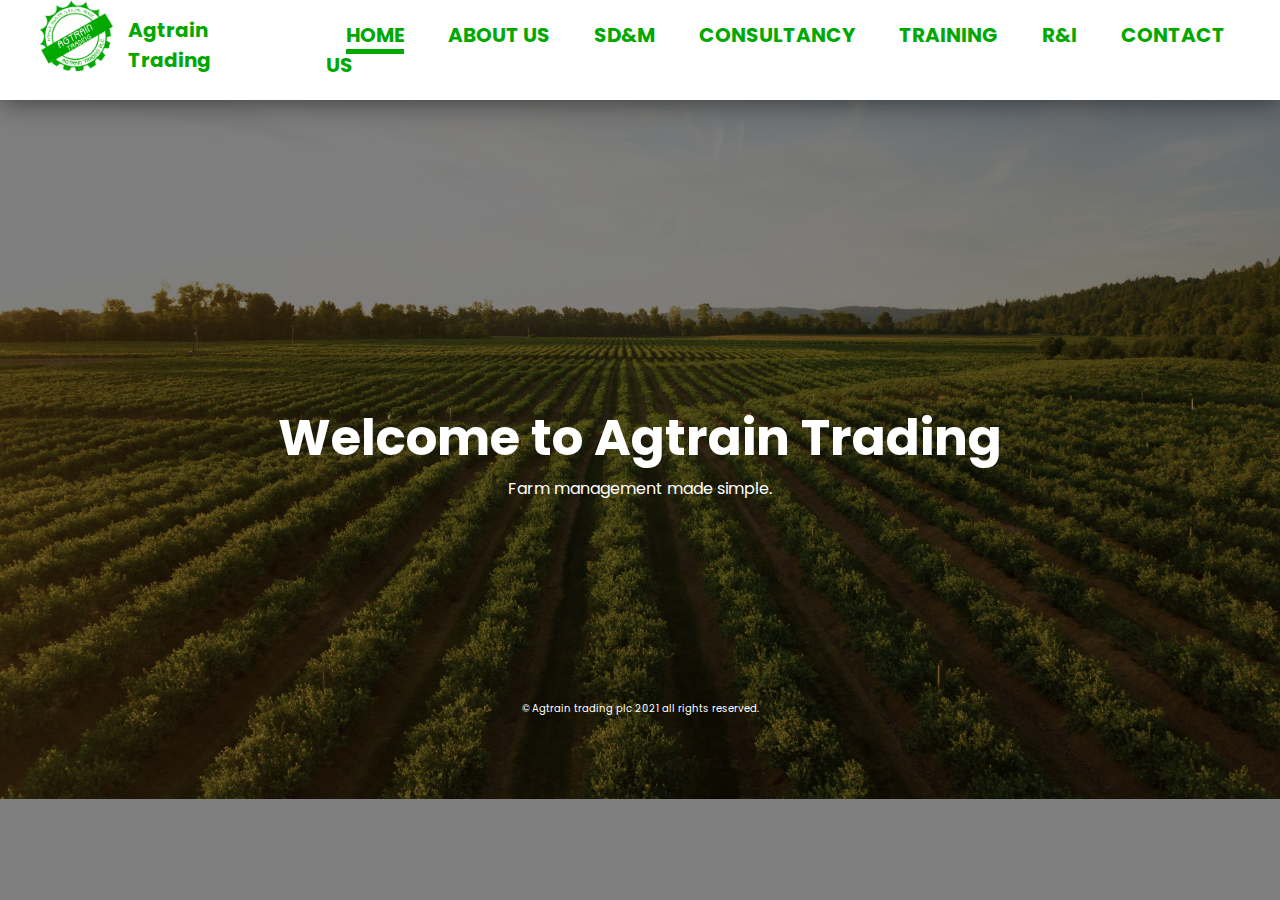
<file: index.html>
<!DOCTYPE html>
<html lang="en">
  <head>
    <meta charset="UTF-8" />
    <meta http-equiv="X-UA-Compatible" content="IE=edge" />
    <meta name="viewport" content="width=device-width, initial-scale=1.0" />
    <link rel="stylesheet" href="./style.css" />
    <link rel="icon" href="./logo.png" type="image/png" sizes="32x32"/>
    <title>Agtrain Trading | Home</title>
  </head>
  <body>
    <header>
      <div class="logopart">
        <img src="./logo.png" alt="logo" class="logo" />
        <h4 class="name">Agtrain Trading</h4>
      </div>

      <nav class="nav">
        <ul>
          <li><a href="#">HOME</a></li>
          <li><a href="./aboutus.html">ABOUT US</a></li>
          <li><a href="./SDM.html">SD&M</a></li>
          <li><a href="./consultancy.html">CONSULTANCY</a></li>
          <li><a href="./training.html">TRAINING</a></li>
          <li><a href="./R&I.html">R&I</a></li>
          <li><a href="./contact.html">CONTACT US</a></li>
        </ul>
      </nav>
    </header>
    <main>
      <h1 class="heading1">Welcome to Agtrain Trading</h1>
      <p class="describe">Farm management made simple.</p>
    </main>
    <footer>
      <p class="copyright">© Agtrain trading plc 2021 all rights reserved.</p>
    </footer>
  </body>
  <script src="./app.js"></script>
</html>
</file>
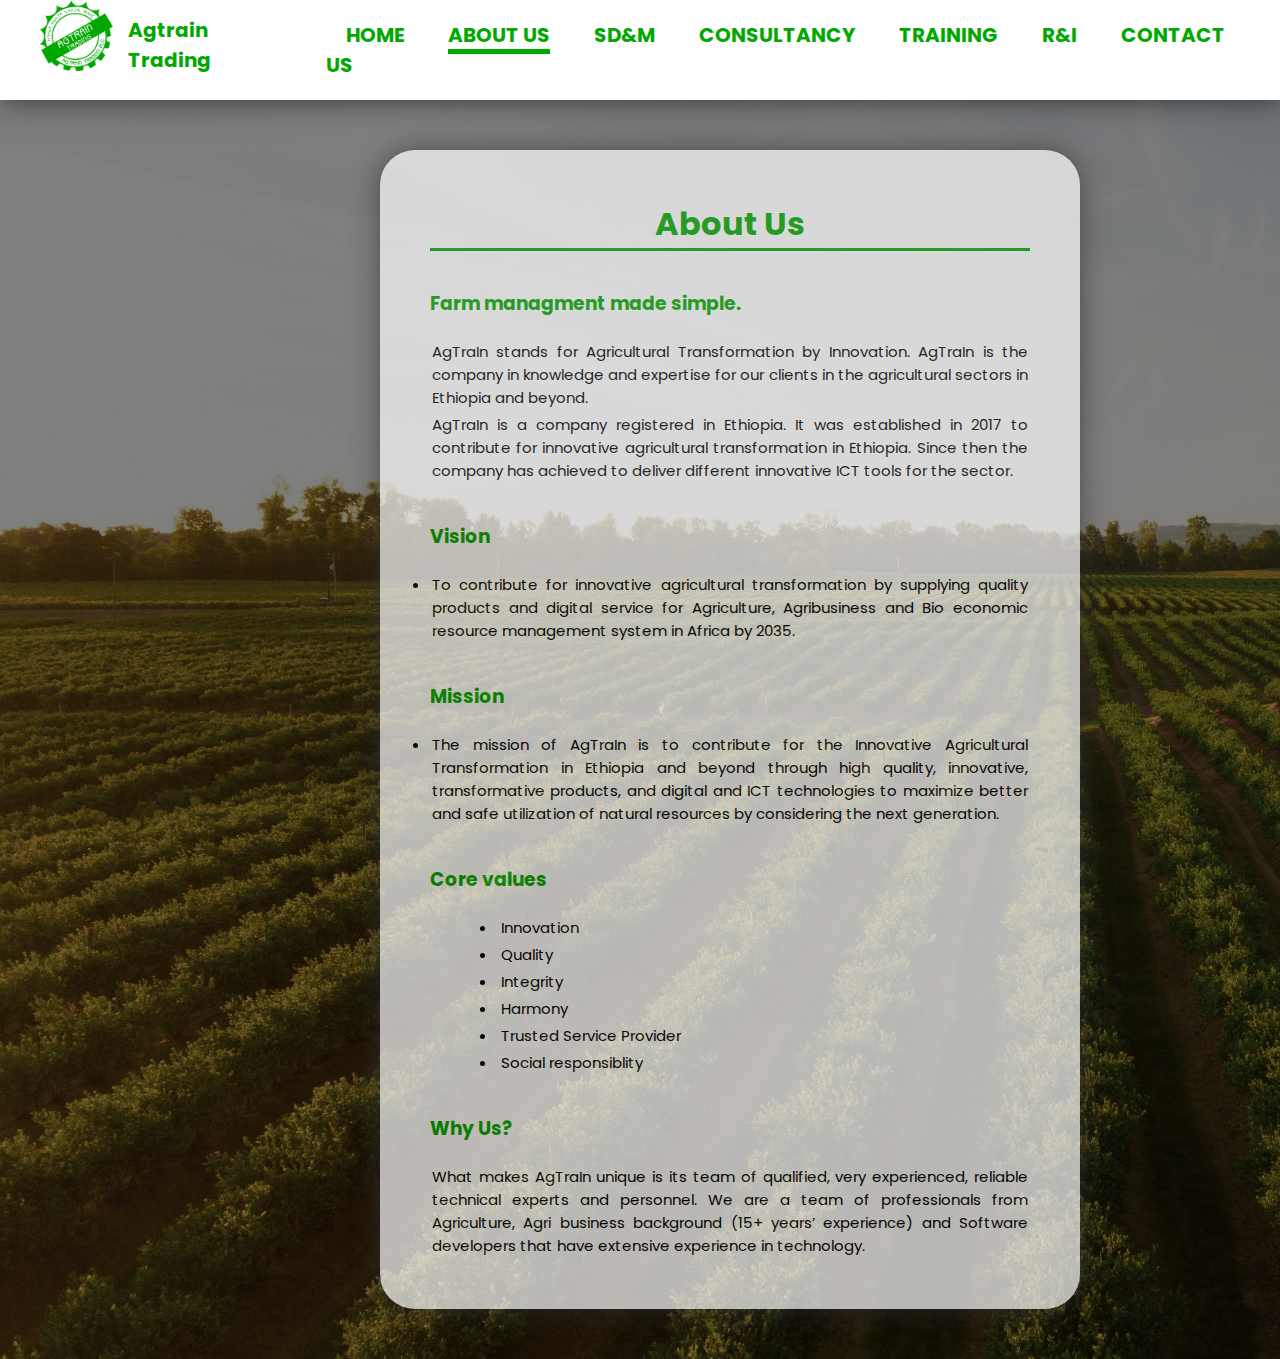
<file: aboutus.html>
<!DOCTYPE html>
<html lang="en">
<head>
    <meta charset="UTF-8">
    <meta http-equiv="X-UA-Compatible" content="IE=edge">
    <meta name="viewport" content="width=device-width, initial-scale=1.0">
    <link rel="icon" href="./logo.png" sizes="32x32" type="image/png">
    <link rel="stylesheet" href="./aboutus.css">
    <title>Agtrain Trading | About us</title>
</head>
<body>
    <header class="header">
        <div class="logopart">
            <img src="./logo.png" alt="logo" class="logo" />
            <h4 class="name">Agtrain Trading</h4>
        </div>

        <nav class="nav">
          <ul>
            <li class="li"><a href="./index.html">HOME</a></li>
            <li class="li"><a href="#">ABOUT US</a></li>
            <li class="li"><a href="./SDM.html">SD&M</a></li>
            <li class="li"><a href="./consultancy.html">CONSULTANCY</a></li>
            <li class="li"><a href="./training.html">TRAINING</a></li>
            <li class="li"><a href="./R&I.html">R&I</a></li>
            <li class="li"><a href="./contact.html">CONTACT US</a></li>
          </ul>
        </nav>
    </header>
    <main>
        <div class="content">
            
            <h1 class="heading">About Us</h1>
            <h3 class="description">Farm managment made simple.</h3>
            <section class="paragraphs">
                <article>
                    
                    <p>AgTraIn stands for Agricultural Transformation by Innovation.
                        AgTraIn is the company in knowledge and expertise for our clients in the agricultural sectors in Ethiopia and beyond. 
                    </p>
                    <p>
                        AgTraIn is a company registered in Ethiopia. It was established in 2017 to contribute for innovative agricultural transformation in Ethiopia.
                        Since then the company has achieved to deliver different innovative ICT tools for the sector.
                    </p>
                </article>
                <article>
                    <!---->
                    <h3>Vision</h3>
                    <ul>
                        <li>To contribute for innovative agricultural transformation by supplying quality products and digital service for Agriculture, Agribusiness and Bio economic resource management system in Africa by 2035.</li>
                    </ul>
                    <h3>Mission</h3>
                    <ul>
                        <li>The mission of AgTraIn is to contribute for the Innovative Agricultural Transformation in Ethiopia and beyond through high quality, innovative, transformative products, and digital and ICT technologies to maximize better and safe utilization of natural resources by considering the next generation.</li>
                    </ul>
                    <h3>Core values</h3>
                    <ul class="list">
                        <li>Innovation</li>
                        <li>Quality</li>
                        <li>Integrity</li>
                        <li>Harmony</li>
                        <li>Trusted Service Provider</li>
                        <li>Social responsiblity</li>
                    </ul>
                </article>
                <article>
                    <h3>Why Us?</h3>
                    <p>What makes AgTraIn unique is its team of qualified, very experienced, reliable technical experts and personnel. We are a team of professionals from Agriculture, Agri business background (15+ years’ experience) and Software developers that have extensive experience in technology.</p>
                </article>
            </section>
        </div>
    </main>

</body>
<script src="./app.js"></script>
</html>
</file>
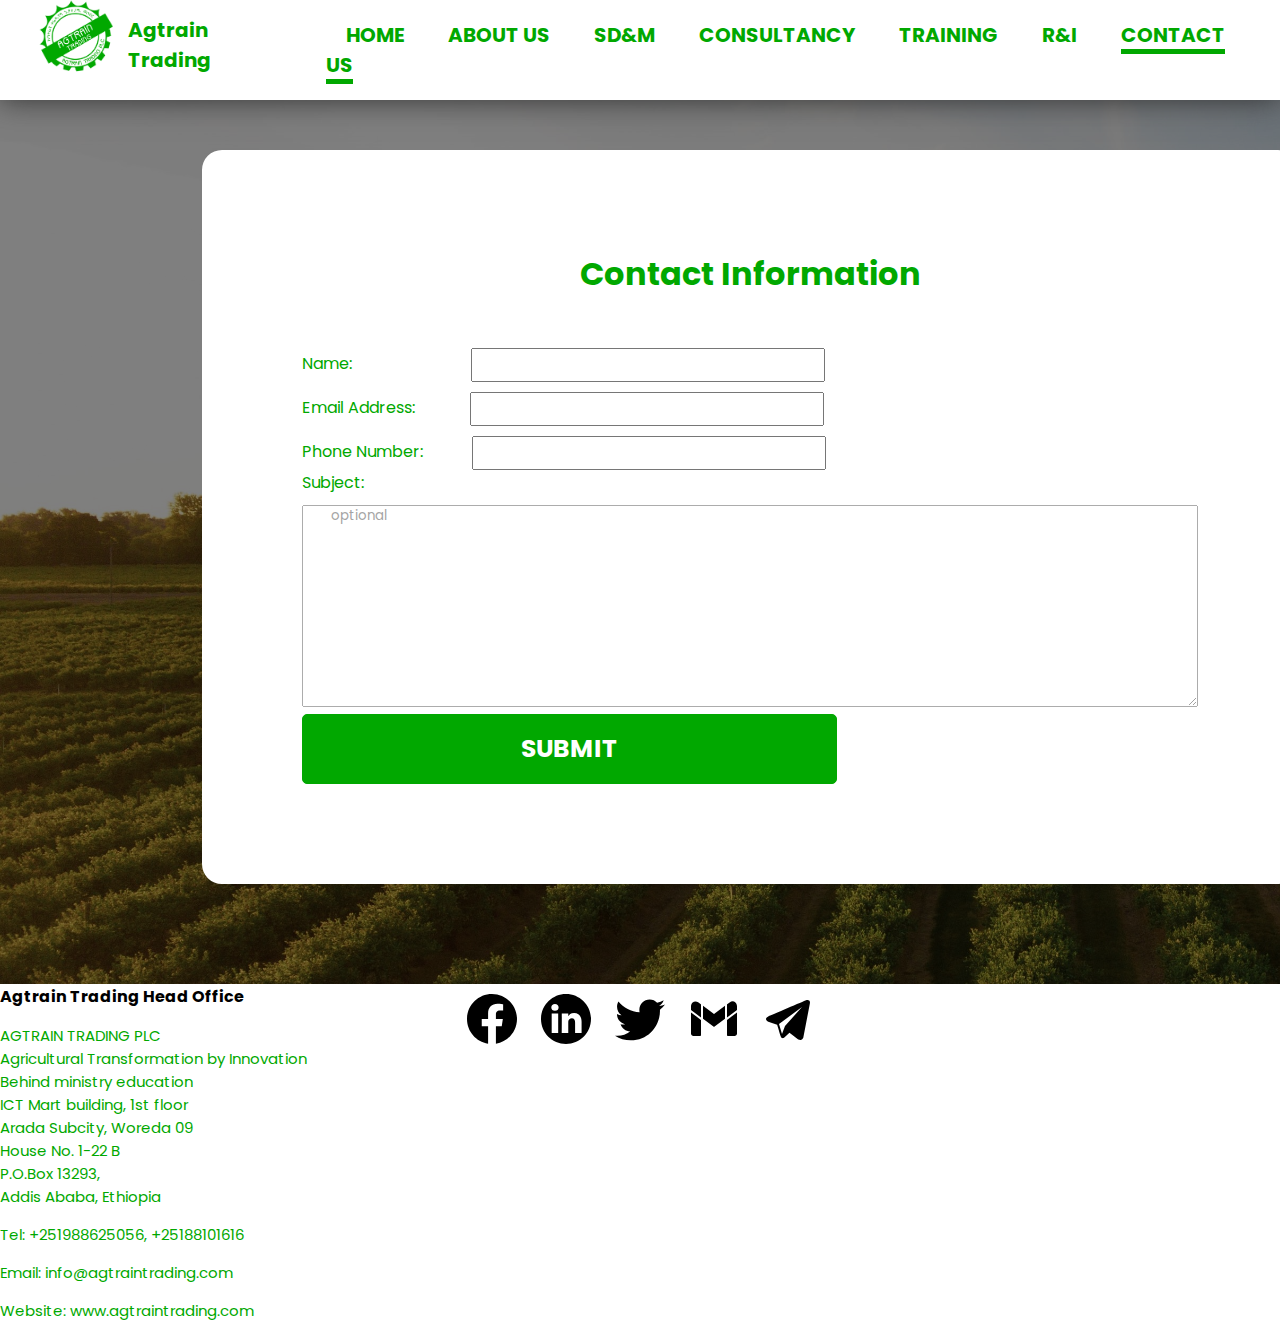
<file: contact.html>
<!DOCTYPE html>
<html lang="en">
<head>
    <meta charset="UTF-8">
    <meta http-equiv="X-UA-Compatible" content="IE=edge">
    <meta name="viewport" content="width=device-width, initial-scale=1.0">
    <link rel="icon" href="./logo.png">
    <link rel="stylesheet" href="./contact.css">
    <title>Agtrain Trading | Contact us</title>
</head>
<body>
    <header>
        <div class="logopart">
            <img src="./logo.png" alt="logo" class="logo" />
            <h4 class="name">Agtrain Trading</h4>
        </div>

        <nav class="nav">
            <ul>
                <li><a href="./index.html">HOME</a></li>
                <li><a href="./aboutus.html">ABOUT US</a></li>
                <li><a href="./SDM.html">SD&M</a></li>
                <li><a href="./consultancy.html">CONSULTANCY</a></li>
                <li><a href="./training.html">TRAINING</a></li>
                <li><a href="./R&I.html">R&I</a></li>
                <li><a href="#">CONTACT US</a></li>
            </ul>
        </nav>
  </header>
  <main>
      <div class="form">
          
          <form>
              <h1 class="ci">Contact Information</h1>
              <div class="display">
                  <label for="name">Name: </label>
                  <input type="text" name="name" id="name" minlength="3" maxlength="15" required>
                </div>
                <div class="display">
                    <label for="email">Email Address: </label>
                    <input type="email" name="email" id="email" required>
                </div>
                <div class="display">
                    <label for="phone">Phone Number: </label>
                    <input type="tel" name="phone" id="phone" required>
                </div>
                <div class="display">
                    <label for="subject">Subject: </label><br>
                    <textarea name="subject" id="subject" cols="75" rows="10">optional</textarea>
                </div>
                <div class="display">
                    <input type="submit" name="submit" id="submit" value="SUBMIT">
                </div>
                
            </form>
        </div>
    </main>
    <footer>
        <div class="containerofall">
            
            <div class="container">
                <h4>Agtrain Trading Head Office</h4>
                <p> AGTRAIN TRADING PLC<br>
                    Agricultural Transformation by Innovation<br>
                    Behind ministry education<br>
                    ICT Mart building, 1st floor<br>
                    Arada Subcity, Woreda 09<br>
                    House No. 1-22 B<br>
                    P.O.Box 13293, <br>
                    Addis Ababa, Ethiopia<br>
                </p>
                <p>Tel: +251988625056, +25188101616</p>
                <p>Email: info@agtraintrading.com</p>
                <p>Website: www.agtraintrading.com</p>
            </div>
            <div class="links">
                <img class="logo-img" src="./facebook.svg" alt="facebook">
                <img class="logo-img" src="./linkedin.svg" alt="linkedin">
                <img class="logo-img" src="./twitter.svg" alt="twitter">
                <img class="logo-img" src="./gmail.svg" alt="gmail">
                <img class="logo-img" src="./telegram.svg" alt="telegram">
            </div>
        </div>
        </footer>
   </body>
    <script src="./app.js"></script>
</html>
</file>
<file: style.css>
@import url("https://fonts.googleapis.com/css2?family=Poppins&display=swap");
* {
  font-family: "Poppins", sans-serif;
  margin: 0%;
  padding: 0px;
}
body{
  background: rgba(0, 0, 0, 0.5) url("./background1.jpg");
  background-repeat: no-repeat;
  background-size: cover;
  background-blend-mode: darken;

}
header {
  display: flex;
  background-color: white;
  transition: 0.8s;
}
header:hover {
  box-shadow: 0 0 28px 0 rgb(51, 51, 51);
  
}
.logopart{
  display: flex;
  padding-left: 38px;
}
.logo{
  width: 75px;
  height: 75px;
}
.name {
  padding: 15px;
  font-size: 20px;
  color: #01a800;
}
.nav{
  padding: 20px;
  margin-left: auto;
}
li {
  padding: 20px 20px;
  display: inline;
  padding-bottom: 50px;
}
a {
  text-decoration: none;
  text-emphasis: none;
  padding-top: 25px;
  font-size: 20px;
  color: #01a800;
  font-weight: bold;
  transition: 0.3s;
}
a[href*="#"] {
  border-bottom: 5px solid #01a800;
}
a:hover {
  border-bottom: 5px solid #01a800;
}
main{
  padding-top: 300px;
  text-align: center;
  color: white;
}
.heading1 {
  font-size: 50px;
}
.copyright {
  text-align: center;
  padding-top: 200px;
  color: white;
  font-size: 10px;
}
</file>
<file: aboutus.css>
@import url("https://fonts.googleapis.com/css2?family=Poppins&display=swap");
* {
  font-family: "Poppins", sans-serif;
  margin: 0%;
  padding: 0px;
}
body{
  background: rgba(0, 0, 0, 0.5) url("./background1.jpg");
  background-repeat: no-repeat;
  background-size: cover;
  background-blend-mode: darken;

}
header {
  display: flex;
  background-color: white;
  transition: 0.8s;
}
header:hover {
  box-shadow: 0 0 28px 0 rgb(51, 51, 51);
  
}
.logopart{
  display: flex;
  padding-left: 38px;
}
.logo{
  width: 75px;
  height: 75px;
}
.name {
  padding: 15px;
  font-size: 20px;
  color: #01a800;
}
.nav{
  padding: 20px;
  margin-left: auto;
}
.li {
  padding: 20px 20px;
  display: inline;
  padding-bottom: 50px;
}
a {
  text-decoration: none;
  text-emphasis: none;
  padding-top: 25px;
  font-size: 20px;
  color: #01a800;
  font-weight: bold;
  transition: 0.3s;
}
a[href*="#"] {
  border-bottom: 5px solid #01a800;
}
a:hover {
  border-bottom: 5px solid #01a800;
}
main {
    padding-top: 50px;
    justify-content: left;
    text-align: center;
    max-width: 700px;
    padding-left: 380px;
}
.content {
    background-color:  white;
    opacity: .7;
    padding: 50px;
    border-radius: 35px;
    margin-bottom: 50px;
    box-shadow: 0 0 28px 0 rgb(51, 51, 51);
}

h1, h2, h3, h4, h5 {
    color: #01a800;
    text-align: left;
}
p, li {
    padding: 2px;
    font-size: 15px;
    color: black;
}
.list > li{ 
    text-align: left;
    padding-left: 50px;
    list-style-position: inside;

}

.heading {
    border-bottom: 3px solid #01a800;
    text-align: center;
}
h3 {
    padding-top: 38px;
    padding-bottom: 20px;
}
p, li {
  text-align: justify;
  text-justify: inter-word;
}
</file>
<file: contact.css>
@import url("https://fonts.googleapis.com/css2?family=Poppins&display=swap");
* {
  font-family: "Poppins", sans-serif;
  margin: 0%;
  padding: 0px;
}
body{
  background: rgba(0, 0, 0, 0.5) url("./background1.jpg");
  background-repeat: no-repeat;
  background-size: cover;
  background-blend-mode: darken;

}
header {
  display: flex;
  background-color: white;
  transition: 0.8s;
}
header:hover {
  box-shadow: 0 0 28px 0 rgb(51, 51, 51);
  
}
.ci {
  padding-bottom: 50px;
}
.logopart{
  display: flex;
  padding-left: 38px;
}
.logo{
  width: 75px;
  height: 75px;
}
.name {
  padding: 15px;
  font-size: 20px;
  color: #01a800;
}
.nav{
  padding: 20px;
  margin-left: auto;
}
li {
  padding: 20px 20px;
  display: inline;
  padding-bottom: 50px;
}
a {
  text-decoration: none;
  text-emphasis: none;
  padding-top: 25px;
  font-size: 20px;
  color: #01a800;
  font-weight: bold;
  transition: 0.3s;
}
a[href*="#"] {
  border-bottom: 5px solid #01a800;
}
a:hover {
  border-bottom: 5px solid #01a800;
}
main {
    display: flex;
    justify-content: center;
    text-align: center;
    padding-left: 350px;
    padding-top: 50px;
    max-width: 800px;
  }
.form {
  background-color: white;
  border: 100px solid white;
  border-radius: 20px;
  
}
.display {
  text-align: left;
}
#name {
  width: 350px;
  height: 30px;
  margin-left: 115px;
}
#email {
  width: 350px;
  height: 30px;
  margin-left: 51px;
  margin-top: 10px;
}
#phone {
  width: 350px;
  height: 30px;
  margin-left: 45px;
  margin-top: 10px;
}

textarea {
  margin-top: 10px;
  padding-left: 28px;
  color: rgb(104, 104, 104);
  opacity: .6;
}
#submit {
    padding: 15px 218px;
    background-color: #01a800;
    font-size: 25px;
    font-weight: bold;
    color: white;
    border: 1px solid #01a800;
    border-radius: 5px;
    transition: 0.5s;
}
#submit:hover {
  color: #01a800;
  background-color: white;
}
.ci {
  color:#01a800;
}
label {
  color: #01a800;
}

.links > img{
  width: 50px;
  height: 50px;
}
.containerofall {
  margin-top: 100px;
  display: flex;
  background-color: white;
}
.container > p {
  text-align: justify;
  text-justify: inter-word;
  font-size: 15px;
  color: #01a800;
  padding-top: 15px;
}
.links{
  padding-left: 150px;
}
.logo-img {
  fill: #01a800;
  padding: 10px;
}
</file>
